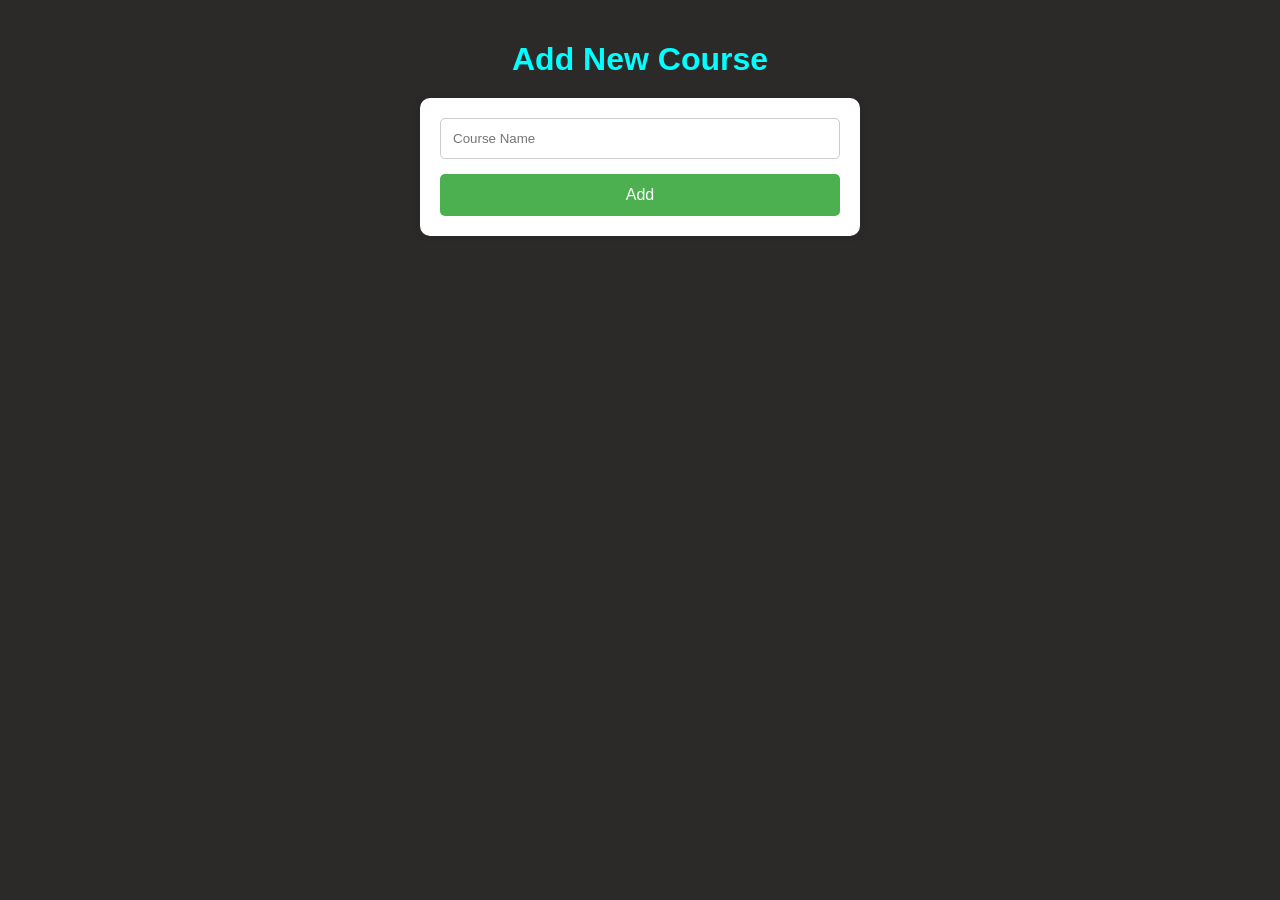
<file: templates/admin_add_course.html>
<!DOCTYPE html>
<html lang="en">
<head>
    <meta charset="UTF-8">
    <title>Add New Course</title>
    <meta name="viewport" content="width=device-width, initial-scale=1.0">
    <style>
        body {
            font-family: Arial, sans-serif;
            margin: 0;
            padding: 20px;
            background-color: #2c2929;
        }

        h1 {
            text-align: center;
            margin-bottom: 20px;
        }

        form {
            max-width: 400px;
            margin: 0 auto;
            background: white;
            padding: 20px;
            border-radius: 10px;
            box-shadow: 0 0 10px rgba(0,0,0,0.1);
        }

        input[type="text"] {
            width: 100%;
            padding: 12px;
            margin-bottom: 15px;
            border: 1px solid #ccc;
            border-radius: 5px;
            box-sizing: border-box;
        }

        button {
            width: 100%;
            padding: 12px;
            background-color: #4CAF50;
            color: white;
            border: none;
            border-radius: 5px;
            font-size: 16px;
            cursor: pointer;
        }

        button:hover {
            background-color: #45a049;
        }

        /* Responsive adjustments */
        @media (max-width: 500px) {
            body {
                padding: 10px;
            }

            form {
                padding: 15px;
            }

            input[type="text"],
            button {
                padding: 10px;
                font-size: 14px;
            }
        }
    </style>
</head>
<body>
    <h1 style="color: aqua;">Add New Course</h1>
    <form method="post">
        <input type="text" name="course_name" placeholder="Course Name" required>
        <button type="submit">Add</button>
    </form>
</body>
</html>
</file>
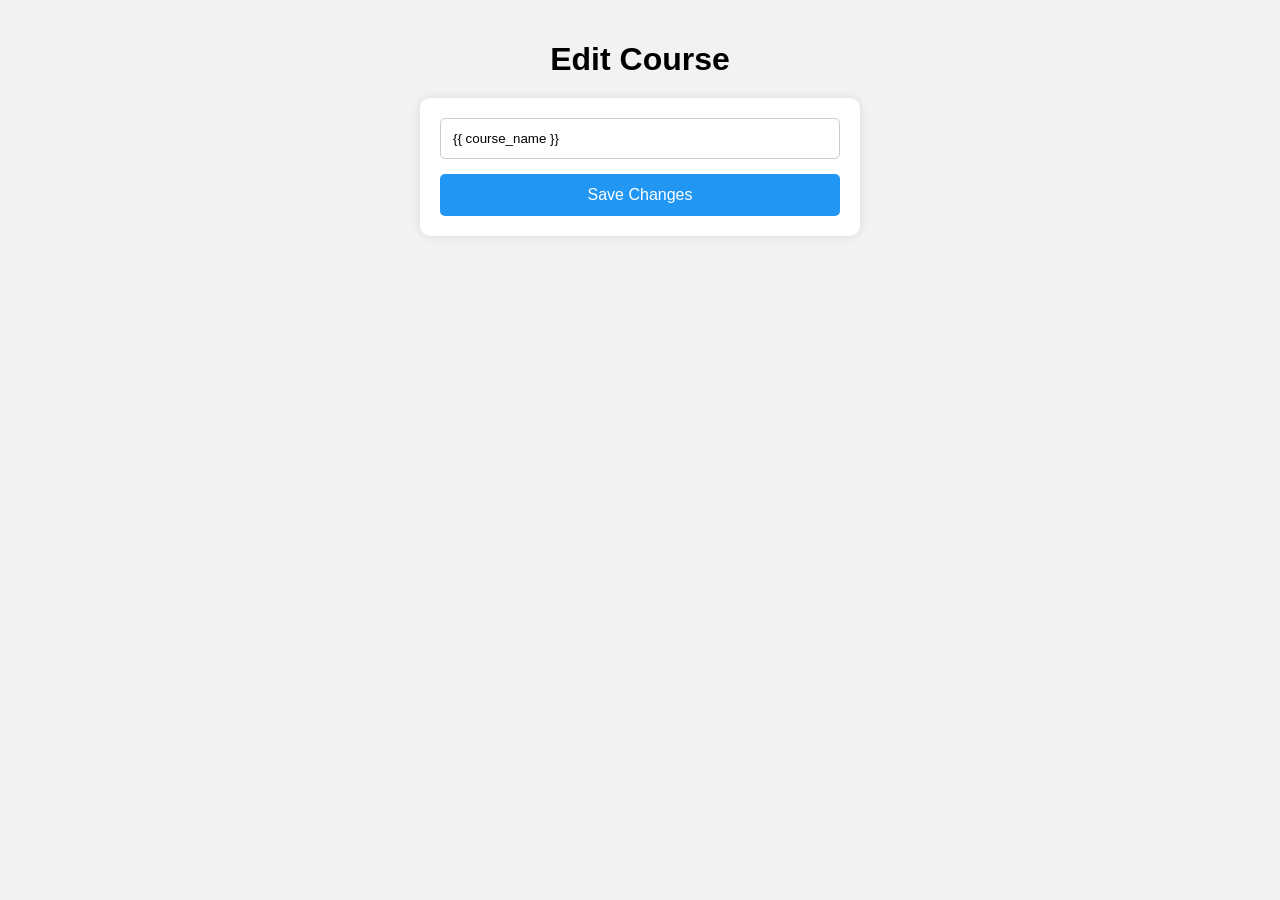
<file: templates/admin_edit_course.html>
<!DOCTYPE html>
<html lang="en">
<head>
    <meta charset="UTF-8">
    <title>Edit Course</title>
    <meta name="viewport" content="width=device-width, initial-scale=1.0">
    <style>
        body {
            font-family: Arial, sans-serif;
            background-color: #f2f2f2;
            margin: 0;
            padding: 20px;
        }

        h1 {
            text-align: center;
            margin-bottom: 20px;
        }

        form {
            max-width: 400px;
            margin: 0 auto;
            background: #fff;
            padding: 20px;
            border-radius: 10px;
            box-shadow: 0 0 10px rgba(0,0,0,0.1);
        }

        input[type="text"] {
            width: 100%;
            padding: 12px;
            margin-bottom: 15px;
            border: 1px solid #ccc;
            border-radius: 5px;
            box-sizing: border-box;
        }

        button {
            width: 100%;
            padding: 12px;
            background-color: #2196F3;
            color: white;
            border: none;
            border-radius: 5px;
            font-size: 16px;
            cursor: pointer;
        }

        button:hover {
            background-color: #0b7dda;
        }

        @media (max-width: 500px) {
            body {
                padding: 10px;
            }

            form {
                padding: 15px;
            }

            input[type="text"],
            button {
                padding: 10px;
                font-size: 14px;
            }
        }
    </style>
</head>
<body>
    <h1>Edit Course</h1>
    <form method="post">
        <input type="text" name="course_name" value="{{ course_name }}" required>
        <button type="submit">Save Changes</button>
    </form>
</body>
</html>
</file>
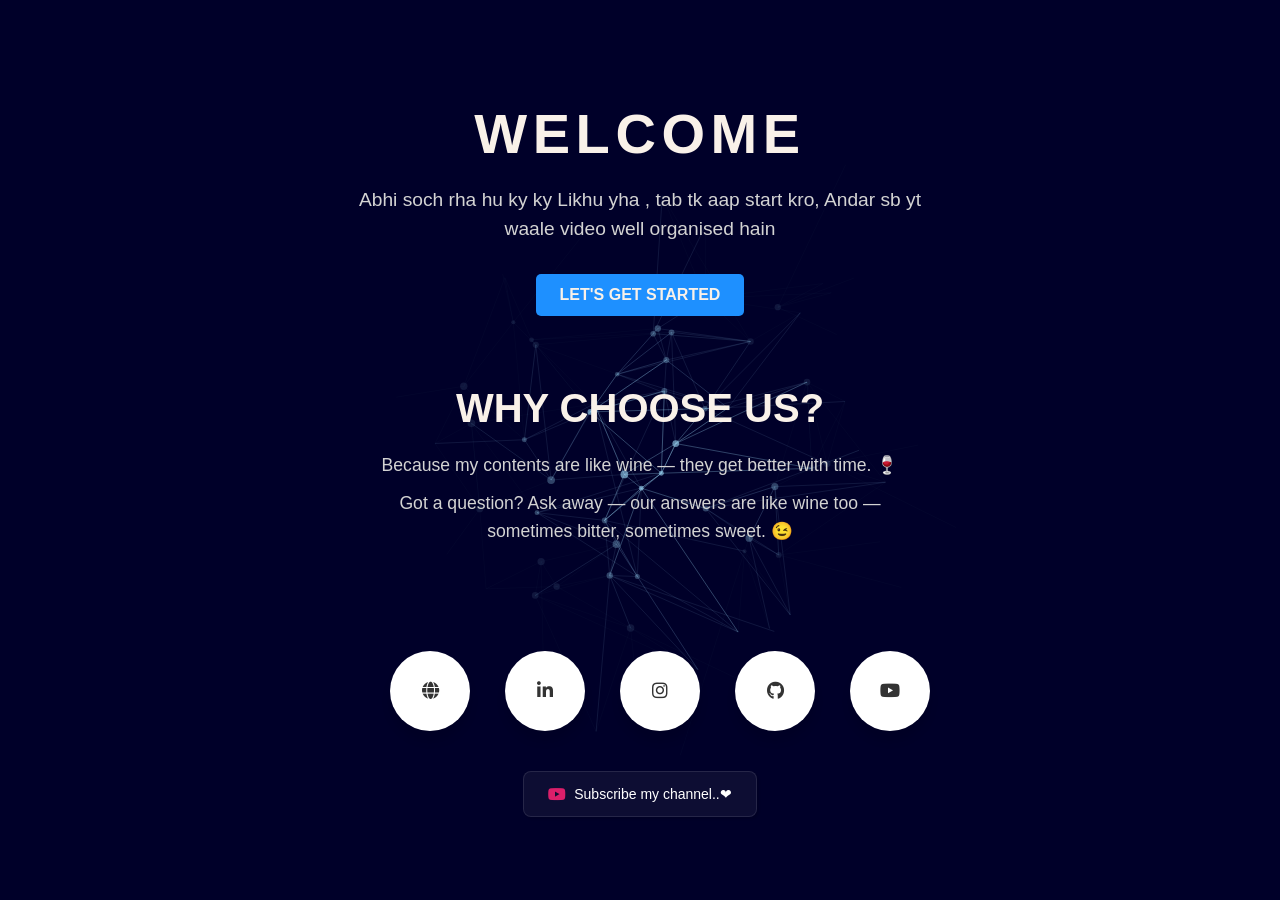
<file: templates/landing.html>
<!DOCTYPE html>
<html lang="en">
<head>
    <meta charset="UTF-8">
    <meta name="viewport" content="width=device-width, initial-scale=1.0">
    <title>PYQ Platform</title>
    <!-- Include Font Awesome for icons -->
    <link rel="stylesheet" href="https://cdnjs.cloudflare.com/ajax/libs/font-awesome/5.15.4/css/all.min.css">
    <style>
        body {
            margin: 0;
            overflow-x: hidden;
            font-family: Arial, sans-serif;
            color: #f9f1e9;
            background: #000029;
        }

        .large-header {
            position: relative;
            width: 100%;
            height: 100vh;
            overflow: hidden;
            background-size: cover;
            z-index: 1;
        }

        #demo-canvas {
            position: absolute;
            top: 0;
            left: 0;
            z-index: 2;
        }

        /* Header Section */
        .Header {
            position: absolute;
            top: 51%;
            left: 50%;
            transform: translate(-50%, -50%);
            text-align: center;
            z-index: 3;
            padding: 20px;
            max-width: 800px;
        }

        .Header h1 {
            font-size: 3.5em;
            text-transform: uppercase;
            letter-spacing: 0.1em;
            margin: 0 0 20px;
            color: #f9f1e9;
        }

        .Header p {
            font-size: 1.2em;
            line-height: 1.5;
            margin: 10px 0;
            color: #d3d3d3;
        }

        .Button {
            display: inline-block;
            padding: 12px 24px;
            background: #1e90ff;
            color: #f9f1e9;
            text-decoration: none;
            text-transform: uppercase;
            font-weight: bold;
            border-radius: 5px;
            margin-top: 20px;
            transition: background 0.3s;
        }

        .Button:hover {
            background: #4682b4;
        }

        /* Container Section */
        .Container {
            max-width: 800px;
            margin: 50px auto;
            padding: 20px;
            text-align: center;
            z-index: 3;
            position: relative;
        }

        .Container h2 {
            font-size: 2.5em;
            text-transform: uppercase;
            margin: 0 0 20px;
            color: #f9f1e9;
        }

        .Container p {
            font-size: 1.1em;
            line-height: 1.6;
            margin: 10px 0;
            color: #d3d3d3;
        }

        /* Social Media Icons and Meta Links */
        .wrapper {
            display: inline-flex;
            list-style: none;
            justify-content: center;
            margin-bottom: 30px;
            gap: 15px;
        }

        .wrapper .icon {
            position: relative;
            background: #ffffff;
            border-radius: 50%;
            padding: 15px;
            margin: 10px;
            width: 50px;
            height: 50px;
            font-size: 18px;
            display: flex;
            justify-content: center;
            align-items: center;
            flex-direction: column;
            box-shadow: 0 10px 10px rgba(0, 0, 0, 0.1);
            cursor: pointer;
            transition: all 0.3s cubic-bezier(0.68, -0.55, 0.265, 1.55);
        }

        .wrapper .icon a {
            display: flex;
            justify-content: center;
            align-items: center;
            width: 100%;
            height: 100%;
            text-decoration: none;
            color: #333333; /* Default color for icons */
        }

        .wrapper .icon span {
            color: #333333; /* Default color for tooltip text */
        }

        .wrapper .tooltip {
            position: absolute;
            top: -50px;
            font-size: 14px;
            background: #ffffff;
            color: #333333; /* Default color for tooltip text */
            padding: 6px 10px;
            border-radius: 6px;
            box-shadow: 0 10px 10px rgba(0, 0, 0, 0.1);
            opacity: 0;
            pointer-events: none;
            transition: all 0.3s cubic-bezier(0.68, -0.55, 0.265, 1.55);
        }

        .wrapper .tooltip::before {
            position: absolute;
            content: "";
            height: 8px;
            width: 8px;
            background: #ffffff;
            bottom: -3px;
            left: 50%;
            transform: translate(-50%) rotate(45deg);
            transition: all 0.3s cubic-bezier(0.68, -0.55, 0.265, 1.55);
        }

        .wrapper .icon:hover .tooltip {
            top: -45px;
            opacity: 1;
            visibility: visible;
            pointer-events: auto;
        }

        .wrapper .icon:hover a {
            color: #ffffff; /* White color on hover */
        }

        .wrapper .icon:hover span,
        .wrapper .icon:hover .tooltip {
            text-shadow: 0px -1px 0px rgba(0, 0, 0, 0.1);
            color: #ffffff; /* White color on hover for text and tooltip */
        }

        .wrapper .linkedin:hover,
        .wrapper .linkedin:hover .tooltip,
        .wrapper .linkedin:hover .tooltip::before {
            background: #0A66C2;
            color: #ffffff;
        }

        .wrapper .instagram:hover,
        .wrapper .instagram:hover .tooltip,
        .wrapper .instagram:hover .tooltip::before {
            background: #E4405F;
            color: #ffffff;
        }

        .wrapper .github:hover,
        .wrapper .github:hover .tooltip,
        .wrapper .github:hover .tooltip::before {
            background: #333333;
            color: #ffffff;
        }

        .wrapper .youtube:hover,
        .wrapper .youtube:hover .tooltip,
        .wrapper .youtube:hover .tooltip::before {
            background: #CD201F;
            color: #ffffff;
        }

        .wrapper .website:hover,
        .wrapper .website:hover .tooltip,
        .wrapper .website:hover .tooltip::before {
            background: #4CAF50;
            color: #ffffff;
        }

        .wrapper .icon .logo {
            width: 20px;
            height: 20px;
            object-fit: contain;
            margin-left: 5px;
        }

        .meta-links {
            display: flex;
            gap: 20px;
            justify-content: center;
            flex-wrap: wrap;
        }

        .meta-link {
            align-items: center;
            backdrop-filter: blur(3px);
            background-color: rgba(255, 255, 255, 0.05);
            border: 1px solid rgba(255, 255, 255, 0.1);
            border-radius: 8px;
            box-shadow: 2px 2px 2px rgba(0, 0, 0, 0.1);
            cursor: pointer;
            display: inline-flex;
            gap: 8px;
            padding: 12px 24px;
            text-decoration: none;
            transition: all 0.3s ease;
        }

        .meta-link:hover {
            background-color: rgba(255, 255, 255, 0.15);
            border: 1px solid rgba(255, 255, 255, 0.3);
            transform: translateY(-2px);
        }

        .meta-link > i,
        .meta-link > span {
            height: 20px;
            line-height: 20px;
        }

        .meta-link > span {
            color: white;
            font-family: "Poppins", sans-serif;
            font-size: 14px;
            font-weight: 500;
            transition: color 0.3s ease;
        }

        #telegram-link > i {
            color: #0088cc;
        }

        #yt-link > i {
            color: rgb(219, 31, 106);
        }

        @media only screen and (max-width: 768px) {
            .Header h1 {
                font-size: 2.5em;
            }

            .Header p {
                font-size: 1em;
            }

            .Container h2 {
                font-size: 2em;
            }

            .Container p {
                font-size: 1em;
            }
        }
    </style>
</head>
<body>
    <div id="large-header" class="large-header">
        <canvas id="demo-canvas"></canvas>
        <div class="Header">
            <h1>Welcome</h1>
            <p>Abhi soch rha hu ky ky Likhu yha , tab tk aap start kro, Andar sb yt waale video well organised hain</p>
            <a href="{{ url_for('course_view') }}" class="Button">Let's Get Started</a>
            <div class="Container">
                <h2>Why Choose Us?</h2>
                <p>Because my contents are like wine — they get better with time. 🍷</p>
                <p>Got a question? Ask away — our answers are like wine too — sometimes bitter, sometimes sweet. 😉</p>
            </div>
            <ul class="wrapper">
                <li class="icon website">
                    <a href="https://mauryahub.onrender.com/" target="_blank">
                        <span class="tooltip">Website</span>
                        <span><i class="fas fa-globe"></i></span>
                    </a>
                </li>
                <li class="icon linkedin">
                    <a href="https://www.linkedin.com/in/ashish-raj-02a700259/" target="_blank">
                        <span class="tooltip">LinkedIn</span>
                        <span><i class="fab fa-linkedin-in"></i></span>
                    </a>
                </li>
                <li class="icon instagram">
                    <a href="https://www.instagram.com/ashraj77777" target="_blank">
                        <span class="tooltip">Instagram</span>
                        <span><i class="fab fa-instagram"></i></span>
                    </a>
                </li>
                <li class="icon github">
                    <a href="https://github.com/22f3000982" target="_blank">
                        <span class="tooltip">Github</span>
                        <span><i class="fab fa-github"></i></span>
                    </a>
                </li>
                <li class="icon youtube">
                    <a href="https://www.youtube.com/@ashishmaurya7157" target="_blank">
                        <span class="tooltip">Youtube</span>
                        <span><i class="fab fa-youtube"></i></span>
                    </a>
                </li>
            </ul>
            <div class="meta-links">
                <!-- <a href="https://t.me/your-telegram-channel" class="meta-link" id="telegram-link">
                    <i class="fab fa-telegram-plane"></i>
                    <span>Join my Telegram</span>
                </a> -->
                <a href="https://www.youtube.com/@ashishmaurya7157" class="meta-link" id="yt-link">
                    <i class="fab fa-youtube"></i>
                    <span>Subscribe my channel..❤</span>
                </a>
            </div>
        </div>
    </div>
    <script src="https://cdnjs.cloudflare.com/ajax/libs/gsap/3.12.5/gsap.min.js"></script>
    <script>
        (function () {
            let width, height, largeHeader, canvas, ctx, points, target, animateHeader = true;

            // Main
            initHeader();
            initAnimation();
            addListeners();

            function initHeader() {
                width = window.innerWidth;
                height = window.innerHeight;
                target = { x: width / 2, y: height / 2 };

                largeHeader = document.getElementById("large-header");
                largeHeader.style.height = height + "px";

                canvas = document.getElementById("demo-canvas");
                canvas.width = width;
                canvas.height = height;
                ctx = canvas.getContext("2d");

                // Create points
                points = [];
                for (let x = 0; x < width; x += width / 20) {
                    for (let y = 0; y < height; y += height / 20) {
                        const px = x + (Math.random() * width) / 20;
                        const py = y + (Math.random() * height) / 20;
                        const p = { x: px, originX: px, y: py, originY: py };
                        points.push(p);
                    }
                }

                // For each point, find the 5 closest points
                for (const p1 of points) {
                    const closest = [];
                    for (const p2 of points) {
                        if (p1 !== p2) {
                            let placed = false;
                            for (let k = 0; k < 5; k++) {
                                if (!placed && !closest[k]) {
                                    closest[k] = p2;
                                    placed = true;
                                }
                            }
                            for (let k = 0; k < 5; k++) {
                                if (!placed && getDistance(p1, p2) < getDistance(p1, closest[k])) {
                                    closest[k] = p2;
                                    placed = true;
                                }
                            }
                        }
                    }
                    p1.closest = closest;
                }

                // Assign a circle to each point
                points.forEach(p => {
                    const c = new Circle(p, 2 + Math.random() * 2, "rgba(255,255,255,0.3)");
                    p.circle = c;
                });
            }

            // Event handling
            function addListeners() {
                if (!("ontouchstart" in window)) {
                    window.addEventListener("mousemove", mouseMove);
                }
                window.addEventListener("touchmove", touchMove);
                window.addEventListener("scroll", scrollCheck);
                window.addEventListener("resize", resize);
            }

            function mouseMove(e) {
                let posx = 0, posy = 0;
                if (e.pageX || e.pageY) {
                    posx = e.pageX;
                    posy = e.pageY;
                } else if (e.clientX || e.clientY) {
                    posx = e.clientX + document.body.scrollLeft + document.documentElement.scrollLeft;
                    posy = e.clientY + document.body.scrollTop + document.documentElement.scrollTop;
                }
                target.x = posx;
                target.y = posy;
            }

            function touchMove(e) {
                const touch = e.touches[0];
                target.x = touch.pageX;
                target.y = touch.pageY;
            }

            function scrollCheck() {
                animateHeader = document.body.scrollTop <= height;
            }

            function resize() {
                width = window.innerWidth;
                height = window.innerHeight;
                largeHeader.style.height = height + "px";
                canvas.width = width;
                canvas.height = height;
            }

            // Animation
            function initAnimation() {
                animate();
                points.forEach(p => shiftPoint(p));
            }

            function animate() {
                if (animateHeader) {
                    ctx.clearRect(0, 0, width, height);
                    points.forEach(p => {
                        const distance = Math.abs(getDistance(target, p));
                        if (distance < 4000) {
                            p.active = 0.3;
                            p.circle.active = 0.6;
                        } else if (distance < 20000) {
                            p.active = 0.1;
                            p.circle.active = 0.3;
                        } else if (distance < 40000) {
                            p.active = 0.02;
                            p.circle.active = 0.1;
                        } else {
                            p.active = 0;
                            p.circle.active = 0;
                        }

                        drawLines(p);
                        p.circle.draw();
                    });
                }
                requestAnimationFrame(animate);
            }

            function shiftPoint(p) {
                gsap.to(p, {
                    x: p.originX - 50 + Math.random() * 100,
                    y: p.originY - 50 + Math.random() * 100,
                    duration: 1 + 1 * Math.random(),
                    ease: "circ.inOut",
                    onComplete: () => shiftPoint(p)
                });
            }

            // Canvas manipulation
            function drawLines(p) {
                if (!p.active) return;
                p.closest.forEach(p2 => {
                    ctx.beginPath();
                    ctx.moveTo(p.x, p.y);
                    ctx.lineTo(p2.x, p2.y);
                    ctx.strokeStyle = `rgba(156,217,249,${p.active})`;
                    ctx.stroke();
                });
            }

            function Circle(pos, rad, color) {
                this.pos = pos || null;
                this.radius = rad || null;
                this.color = color || null;

                this.draw = function () {
                    if (!this.active) return;
                    ctx.beginPath();
                    ctx.arc(this.pos.x, this.pos.y, this.radius, 0, 2 * Math.PI, false);
                    ctx.fillStyle = `rgba(156,217,249,${this.active})`;
                    ctx.fill();
                };
            }

            // Utility
            function getDistance(p1, p2) {
                return Math.pow(p1.x - p2.x, 2) + Math.pow(p1.y - p2.y, 2);
            }
        })();
    </script>
</body>
</html>
</file>
